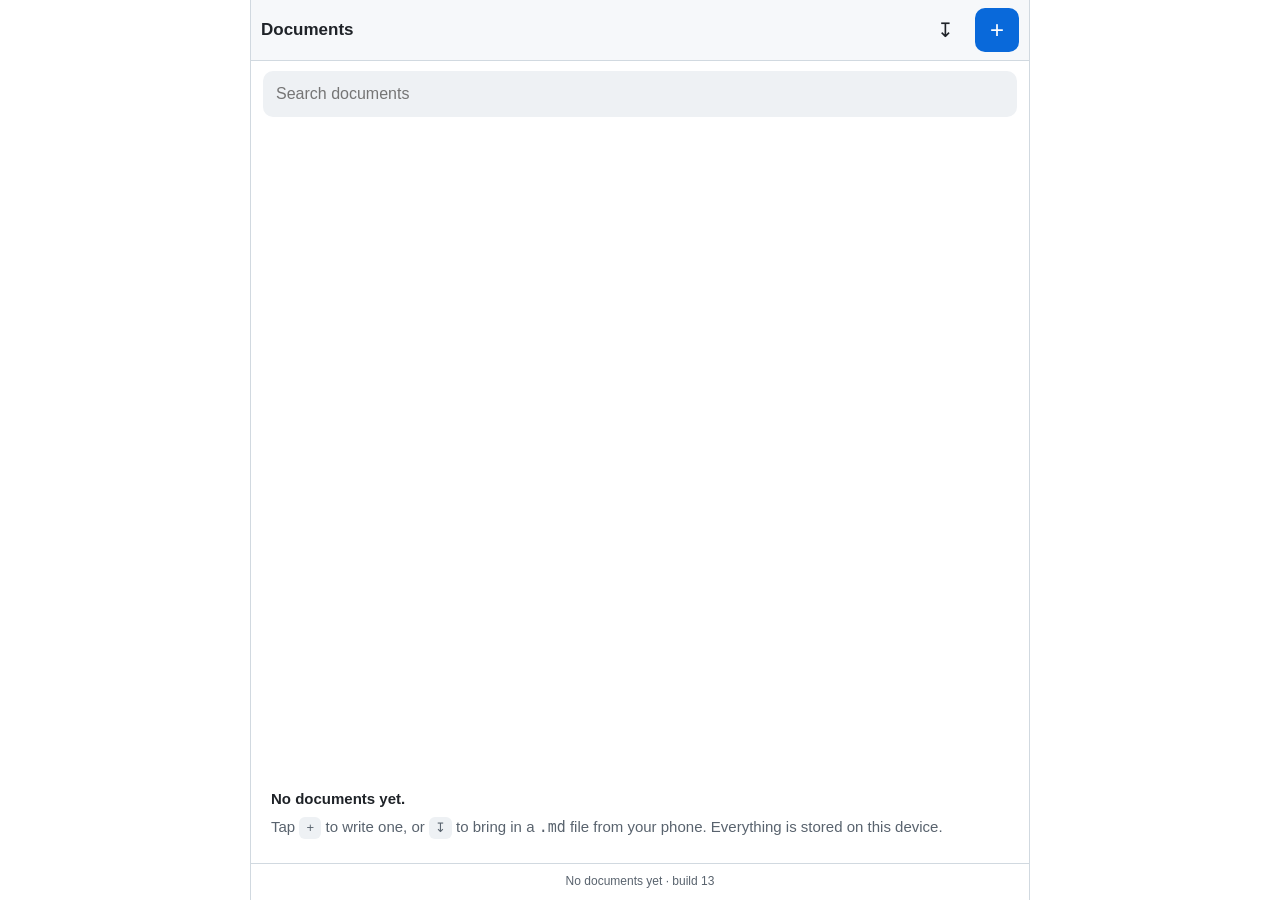
<file: index.html>
<!doctype html>
<html lang="en">
<head>
  <meta charset="utf-8">
  <meta name="viewport" content="width=device-width, initial-scale=1, viewport-fit=cover, maximum-scale=5">
  <title>Markdown Wizard</title>
  <meta name="description" content="Read and edit Markdown, JSON and XML on your phone. Every edit updates the same document.">
  <meta name="theme-color" content="#0969da" media="(prefers-color-scheme: light)">
  <meta name="theme-color" content="#0d1117" media="(prefers-color-scheme: dark)">
  <meta name="apple-mobile-web-app-capable" content="yes">
  <meta name="apple-mobile-web-app-title" content="Markdown">
  <meta name="apple-mobile-web-app-status-bar-style" content="default">
  <link rel="manifest" href="manifest.webmanifest">
  <link rel="apple-touch-icon" href="icons/icon180.png">
  <link rel="icon" href="icons/icon192.png">
  <link rel="stylesheet" href="lib/markdown.css">
  <link rel="stylesheet" href="lib/structured.css">
  <link rel="stylesheet" href="lib/book.css">
  <link rel="stylesheet" href="lib/records.css">
  <link rel="stylesheet" href="app.css">
</head>
<body>

<!-- ------------------------------------------------------------ library -->
<section id="screen-library" class="screen">
  <header class="bar">
    <h1 class="bar-title">Documents</h1>
    <button type="button" id="btn-import" class="icon-button" aria-label="Import a file" title="Import">↧</button>
    <button type="button" id="btn-new" class="icon-button primary" aria-label="New document" title="New">+</button>
  </header>

  <div class="search-row">
    <input type="search" id="search" placeholder="Search documents" autocomplete="off"
           autocapitalize="off" spellcheck="false" aria-label="Search documents">
  </div>

  <div id="doc-list" class="doc-list" role="list"></div>

  <p id="library-empty" class="empty-state" hidden>
    <strong>No documents yet.</strong>
    Tap <span class="chip">+</span> to write one, or <span class="chip">↧</span> to bring in a
    <code>.md</code> file from your phone. Everything is stored on this device.
  </p>

  <p class="storage-line" id="storage-line"></p>
</section>

<!-- ------------------------------------------------------------- editor -->
<section id="screen-editor" class="screen" hidden>
  <header class="bar">
    <button type="button" id="btn-back" class="icon-button" aria-label="Back to documents">‹</button>
    <div class="bar-doc">
      <span id="editor-title" class="bar-title"></span>
      <span id="save-state" class="save-state">Saved</span>
    </div>
    <button type="button" id="btn-view" class="icon-button" aria-label="Toggle preview" title="Preview">◨</button>
    <button type="button" id="btn-more" class="icon-button" aria-label="Document actions">⋯</button>
  </header>

  <div id="conflict" class="conflict" hidden>
    <span id="conflict-text"></span>
    <button type="button" id="conflict-reload" class="text-button">Load newest</button>
    <button type="button" id="conflict-keep" class="text-button">Keep mine</button>
  </div>

  <div class="editor-body">
    <textarea id="editor" placeholder="Start writing…" autocomplete="off"
              autocapitalize="sentences" spellcheck="true"></textarea>
    <article id="preview" class="md-body" hidden></article>
    <div id="data-view" class="data-view" hidden></div>
  </div>

  <nav id="data-bar" class="format-bar data-bar" aria-label="Data actions" hidden>
    <span id="data-status" class="data-status"></span>
    <button type="button" data-data-cmd="mode" title="Switch between the book and the raw tree" hidden>Tree</button>
    <button type="button" data-data-cmd="format" title="Tidy the indentation">Format</button>
    <button type="button" data-data-cmd="minify" title="Strip whitespace">Minify</button>
    <button type="button" data-data-cmd="expand" title="Expand every node">Expand</button>
    <button type="button" data-data-cmd="collapse" title="Collapse every node">Collapse</button>
  </nav>

  <nav id="format-bar" class="format-bar" aria-label="Formatting">
    <button type="button" data-cmd="heading" title="Heading">H</button>
    <button type="button" data-cmd="bold" title="Bold"><b>B</b></button>
    <button type="button" data-cmd="italic" title="Italic"><i>I</i></button>
    <button type="button" data-cmd="link" title="Link">🔗</button>
    <button type="button" data-cmd="ul" title="Bullet list">•</button>
    <button type="button" data-cmd="task" title="Task">☑</button>
    <button type="button" data-cmd="quote" title="Quote">❝</button>
    <button type="button" data-cmd="code" title="Code">&lt;/&gt;</button>
    <button type="button" data-cmd="codeblock" title="Code block">▤</button>
    <button type="button" data-cmd="hr" title="Divider">―</button>
  </nav>
</section>

<!-- ------------------------------------------------------------- sheets -->
<div id="sheet" class="sheet-backdrop" hidden>
  <div class="sheet" role="dialog" aria-modal="true" aria-labelledby="sheet-title">
    <h2 id="sheet-title" class="sheet-title"></h2>
    <div id="sheet-body" class="sheet-body"></div>
  </div>
</div>

<div id="prompt" class="sheet-backdrop" hidden>
  <div class="sheet" role="dialog" aria-modal="true" aria-labelledby="prompt-title">
    <h2 id="prompt-title" class="sheet-title"></h2>
    <p id="prompt-text" class="prompt-text"></p>
    <input type="text" id="prompt-input" class="prompt-input" autocomplete="off" hidden>
    <div id="prompt-actions" class="prompt-actions"></div>
  </div>
</div>

<input type="file" id="file-input" accept=".md,.markdown,.mdown,.mkd,.mdx,.txt,.json,.geojson,.webmanifest,.xml,.svg,.rss,.atom,.plist,text/markdown,text/plain,application/json,application/xml,text/xml"
       multiple hidden>

<div id="toast" class="toast" hidden></div>

<script src="lib/swipe.js"></script>
<script src="lib/markdown.js"></script>
<script src="lib/structured.js"></script>
<script src="lib/book.js"></script>
<script src="lib/records.js"></script>
<script src="app.js"></script>
</body>
</html>
</file>
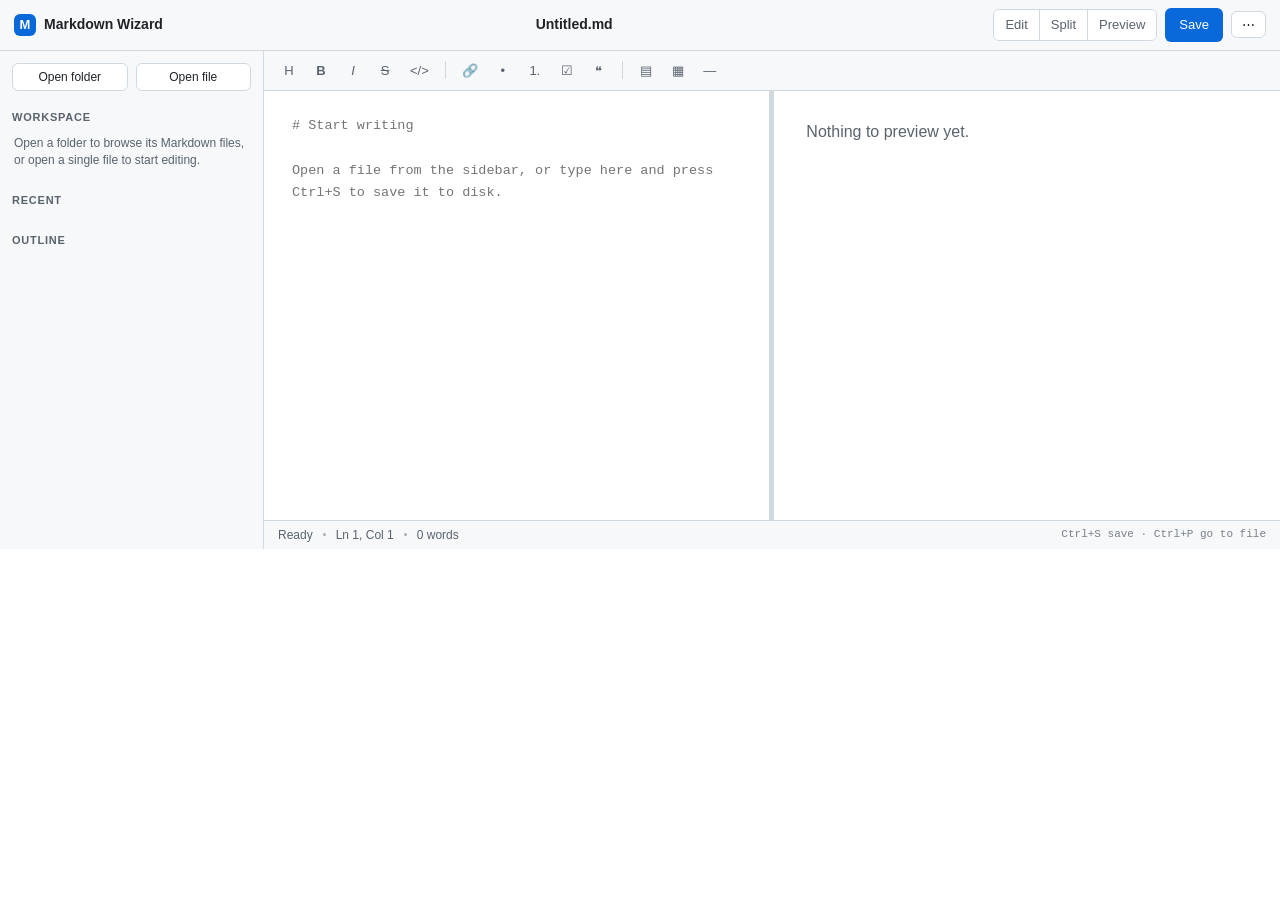
<file: extension/src/editor/editor.html>
<!doctype html>
<html lang="en">
<head>
  <meta charset="utf-8">
  <title>Markdown Wizard</title>
  <link rel="stylesheet" href="../lib/markdown.css">
  <link rel="stylesheet" href="../lib/structured.css">
  <link rel="stylesheet" href="../lib/book.css">
  <link rel="stylesheet" href="../lib/records.css">
  <link rel="stylesheet" href="editor.css">
</head>
<body data-view="split">
  <header class="topbar">
    <div class="brand" title="Markdown Wizard">
      <span class="brand-mark">M</span>
      <span class="brand-name">Markdown Wizard</span>
    </div>

    <div class="doc-title">
      <span id="doc-name">Untitled.md</span>
      <span id="doc-dirty" class="dirty-dot" title="Unsaved changes" hidden></span>
      <span id="doc-path" class="doc-path"></span>
    </div>

    <div class="topbar-actions">
      <div class="segmented" role="group" aria-label="View mode">
        <button type="button" data-view="edit" title="Editor only (Ctrl+1)">Edit</button>
        <button type="button" data-view="split" title="Split view (Ctrl+2)">Split</button>
        <button type="button" data-view="preview" title="Preview only (Ctrl+3)">Preview</button>
      </div>
      <button type="button" id="btn-save" class="btn btn-primary" title="Save to disk (Ctrl+S)">Save</button>
      <button type="button" id="btn-menu" class="btn btn-icon" title="More actions" aria-haspopup="true">⋯</button>
      <div id="menu" class="menu" hidden>
        <button type="button" data-action="format-data">Format JSON/XML</button>
        <button type="button" data-action="minify-data">Minify JSON</button>
        <hr>
        <button type="button" data-action="save-as">Save as…</button>
        <button type="button" data-action="new-file">New file</button>
        <button type="button" data-action="quick-open">Go to file… <kbd>Ctrl+P</kbd></button>
        <hr>
        <button type="button" data-action="toggle-autosave">Autosave: <span id="autosave-state">off</span></button>
        <button type="button" data-action="toggle-theme">Theme: <span id="theme-state">system</span></button>
        <hr>
        <button type="button" data-action="copy-html">Copy rendered HTML</button>
        <button type="button" data-action="export-html">Export standalone HTML…</button>
        <button type="button" data-action="shortcuts">Keyboard shortcuts</button>
      </div>
    </div>
  </header>

  <div id="banner" class="banner" hidden>
    <span id="banner-text"></span>
    <span class="banner-actions">
      <button type="button" id="banner-primary" class="btn btn-small"></button>
      <button type="button" id="banner-dismiss" class="btn btn-small btn-quiet">Dismiss</button>
    </span>
  </div>

  <main class="layout">
    <aside class="sidebar" id="sidebar">
      <div class="sidebar-head">
        <button type="button" id="btn-open-folder" class="btn btn-small" title="Open a folder of Markdown files">Open folder</button>
        <button type="button" id="btn-open-file" class="btn btn-small" title="Open a single .md file">Open file</button>
      </div>

      <section class="panel">
        <h2 class="panel-title">
          <span id="workspace-name">Workspace</span>
          <button type="button" id="btn-refresh" class="icon-btn" title="Rescan folder" hidden>⟳</button>
        </h2>
        <div id="file-tree" class="file-tree">
          <p class="empty">Open a folder to browse its Markdown files, or open a single file to start editing.</p>
        </div>
      </section>

      <section class="panel">
        <h2 class="panel-title">Recent</h2>
        <div id="recent-list" class="recent-list"></div>
      </section>

      <section class="panel panel-outline">
        <h2 class="panel-title">Outline</h2>
        <nav id="outline" class="outline"></nav>
      </section>
    </aside>

    <div class="workarea">
      <div class="format-toolbar" id="format-toolbar">
        <button type="button" data-cmd="heading" title="Cycle heading level (Ctrl+H)">H</button>
        <button type="button" data-cmd="bold" title="Bold (Ctrl+B)"><b>B</b></button>
        <button type="button" data-cmd="italic" title="Italic (Ctrl+I)"><i>I</i></button>
        <button type="button" data-cmd="strike" title="Strikethrough"><s>S</s></button>
        <button type="button" data-cmd="code" title="Inline code (Ctrl+E)">&lt;/&gt;</button>
        <span class="sep"></span>
        <button type="button" data-cmd="link" title="Link (Ctrl+K)">🔗</button>
        <button type="button" data-cmd="ul" title="Bulleted list">•</button>
        <button type="button" data-cmd="ol" title="Numbered list">1.</button>
        <button type="button" data-cmd="task" title="Task list">☑</button>
        <button type="button" data-cmd="quote" title="Blockquote">❝</button>
        <span class="sep"></span>
        <button type="button" data-cmd="codeblock" title="Code block">▤</button>
        <button type="button" data-cmd="table" title="Insert table">▦</button>
        <button type="button" data-cmd="hr" title="Horizontal rule">―</button>
      </div>

      <div class="panes">
        <div class="pane pane-editor">
          <textarea id="editor" spellcheck="true" autocomplete="off" autocapitalize="off"
            placeholder="# Start writing&#10;&#10;Open a file from the sidebar, or type here and press Ctrl+S to save it to disk."></textarea>
        </div>
        <div class="pane-divider" id="divider" role="separator" aria-orientation="vertical"></div>
        <div class="pane pane-preview">
          <article id="preview" class="md-body"></article>
        </div>
      </div>

      <footer class="statusbar">
        <span id="status-state" class="status-state">Ready</span>
        <span class="sep-dot"></span>
        <span id="status-cursor">Ln 1, Col 1</span>
        <span class="sep-dot"></span>
        <span id="status-counts">0 words</span>
        <span class="grow"></span>
        <span id="status-hint" class="status-hint">Ctrl+S save · Ctrl+P go to file</span>
      </footer>
    </div>
  </main>

  <div id="palette" class="palette" hidden>
    <div class="palette-box">
      <input type="text" id="palette-input" placeholder="Go to file…" autocomplete="off" spellcheck="false">
      <div id="palette-results" class="palette-results"></div>
    </div>
  </div>

  <div id="toast" class="toast" hidden></div>

  <script src="../lib/swipe.js"></script>
  <script src="../lib/markdown.js"></script>
  <script src="../lib/structured.js"></script>
  <script src="../lib/book.js"></script>
  <script src="../lib/records.js"></script>
  <script src="../lib/store.js"></script>
  <script src="editor.js"></script>
</body>
</html>
</file>
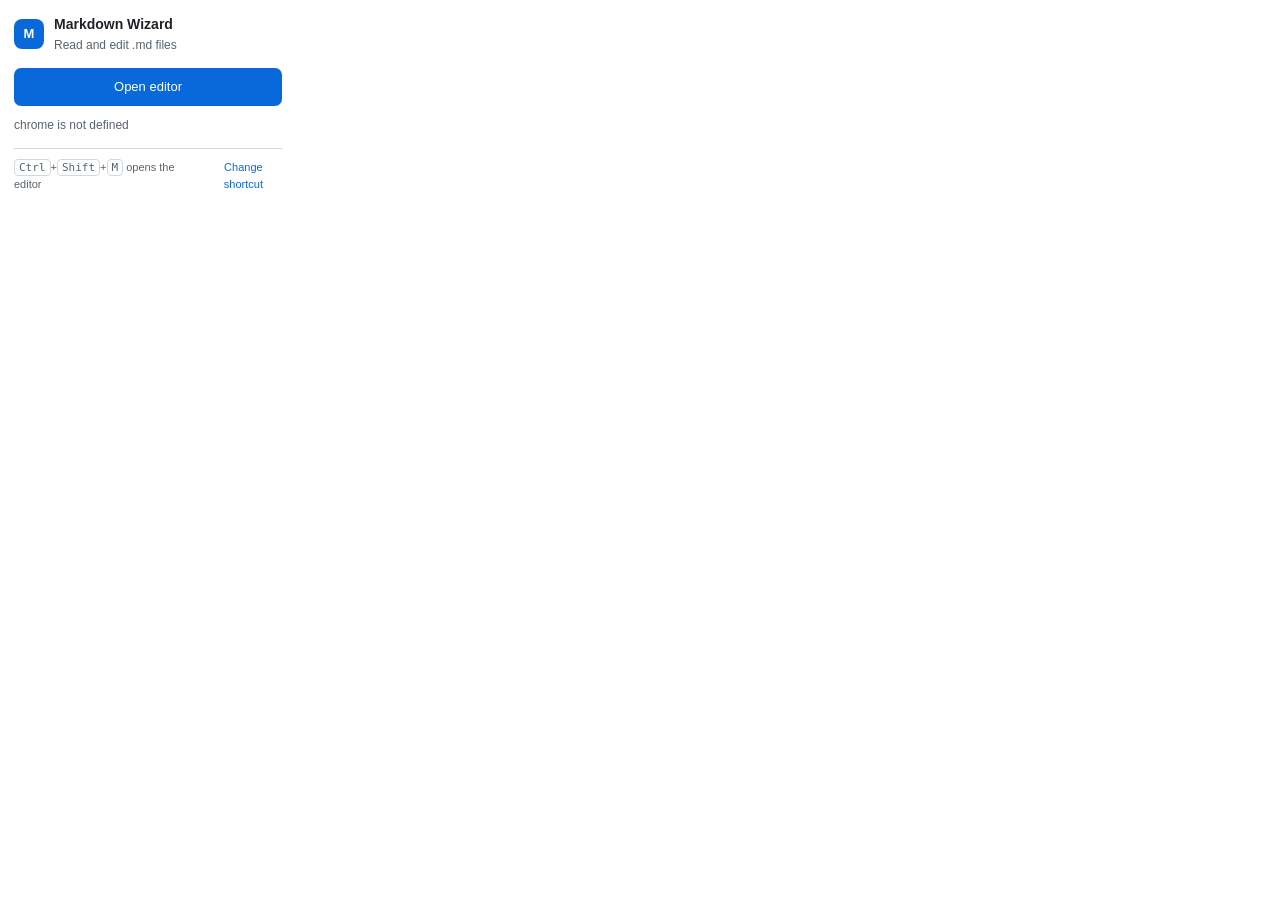
<file: extension/src/popup/popup.html>
<!doctype html>
<html lang="en">
<head>
  <meta charset="utf-8">
  <title>Markdown Wizard</title>
  <link rel="stylesheet" href="popup.css">
</head>
<body>
  <header class="head">
    <span class="mark">M</span>
    <div>
      <h1>Markdown Wizard</h1>
      <p class="sub">Read and edit .md files</p>
    </div>
  </header>

  <div class="actions">
    <button type="button" id="open-editor" class="btn btn-primary">Open editor</button>
    <button type="button" id="edit-page" class="btn" hidden>Edit this page's Markdown</button>
  </div>

  <p id="page-note" class="note" hidden></p>

  <div id="file-access" class="warn" hidden>
    <p>Rendering local <code>.md</code> files needs one extra permission: turn on
      <strong>Allow access to file URLs</strong> for this extension.</p>
    <button type="button" id="open-settings" class="btn btn-small">Open extension settings</button>
  </div>

  <footer class="foot">
    <span><kbd>Ctrl</kbd>+<kbd>Shift</kbd>+<kbd>M</kbd> opens the editor</span>
    <button type="button" id="open-shortcuts" class="link">Change shortcut</button>
  </footer>

  <script src="popup.js"></script>
</body>
</html>
</file>
<file: lib/markdown.css>
/* Rendered-Markdown styles, shared by the in-page viewer and the editor preview.
   Everything is scoped to .md-body so the content script never restyles a host page. */

.md-body {
  --md-fg: #1f2328;
  --md-muted: #59636e;
  --md-bg: #ffffff;
  --md-subtle: #f6f8fa;
  --md-border: #d1d9e0;
  --md-accent: #0969da;
  --md-quote: #59636e;
  color: var(--md-fg);
  background: var(--md-bg);
  font-family: -apple-system, BlinkMacSystemFont, "Segoe UI", "Noto Sans", Helvetica, Arial, sans-serif;
  font-size: 16px;
  line-height: 1.6;
  word-wrap: break-word;
}

@media (prefers-color-scheme: dark) {
  .md-body {
    --md-fg: #e6edf3;
    --md-muted: #9198a1;
    --md-bg: #0d1117;
    --md-subtle: #161b22;
    --md-border: #30363d;
    --md-accent: #4493f8;
    --md-quote: #9198a1;
  }
}

.md-body[data-theme="light"] {
  --md-fg: #1f2328;
  --md-muted: #59636e;
  --md-bg: #ffffff;
  --md-subtle: #f6f8fa;
  --md-border: #d1d9e0;
  --md-accent: #0969da;
  --md-quote: #59636e;
}

.md-body[data-theme="dark"] {
  --md-fg: #e6edf3;
  --md-muted: #9198a1;
  --md-bg: #0d1117;
  --md-subtle: #161b22;
  --md-border: #30363d;
  --md-accent: #4493f8;
  --md-quote: #9198a1;
}

.md-body > *:first-child { margin-top: 0; }
.md-body > *:last-child { margin-bottom: 0; }

.md-body h1,
.md-body h2,
.md-body h3,
.md-body h4,
.md-body h5,
.md-body h6 {
  margin: 1.6em 0 0.6em;
  font-weight: 600;
  line-height: 1.25;
  scroll-margin-top: 1rem;
}

.md-body h1 { font-size: 2em; padding-bottom: 0.3em; border-bottom: 1px solid var(--md-border); }
.md-body h2 { font-size: 1.5em; padding-bottom: 0.3em; border-bottom: 1px solid var(--md-border); }
.md-body h3 { font-size: 1.25em; }
.md-body h4 { font-size: 1em; }
.md-body h5 { font-size: 0.875em; }
.md-body h6 { font-size: 0.85em; color: var(--md-muted); }

.md-body p,
.md-body blockquote,
.md-body ul,
.md-body ol,
.md-body pre,
.md-body .md-table-wrap { margin: 0 0 1em; }

.md-body a { color: var(--md-accent); text-decoration: none; }
.md-body a:hover { text-decoration: underline; }

.md-body strong { font-weight: 600; }
.md-body del { color: var(--md-muted); }

.md-body ul,
.md-body ol { padding-left: 2em; }
.md-body li + li { margin-top: 0.25em; }
.md-body li > ul,
.md-body li > ol { margin: 0.25em 0 0; }

.md-body ul.md-tasklist { list-style: none; padding-left: 1.2em; }
.md-body li.md-task input { margin-right: 0.45em; vertical-align: middle; }

.md-body blockquote {
  padding: 0 1em;
  color: var(--md-quote);
  border-left: 0.25em solid var(--md-border);
}

.md-body code {
  padding: 0.2em 0.4em;
  margin: 0;
  font-size: 85%;
  background: var(--md-subtle);
  border-radius: 6px;
  font-family: ui-monospace, SFMono-Regular, "SF Mono", Menlo, Consolas, "Liberation Mono", monospace;
}

.md-body pre.md-code {
  position: relative;
  padding: 1em;
  overflow-x: auto;
  background: var(--md-subtle);
  border: 1px solid var(--md-border);
  border-radius: 8px;
  font-size: 85%;
  line-height: 1.5;
}

.md-body pre.md-code > code {
  padding: 0;
  background: none;
  font-size: 100%;
  white-space: pre;
}

.md-body pre.md-code[data-lang]::before {
  content: attr(data-lang);
  position: absolute;
  top: 0.35em;
  right: 0.6em;
  font-size: 0.75em;
  letter-spacing: 0.04em;
  text-transform: uppercase;
  color: var(--md-muted);
}

.md-body .md-table-wrap { overflow-x: auto; }

.md-body table {
  border-collapse: collapse;
  border-spacing: 0;
  width: max-content;
  max-width: 100%;
}

.md-body th,
.md-body td {
  padding: 0.5em 0.85em;
  border: 1px solid var(--md-border);
}

.md-body th { background: var(--md-subtle); font-weight: 600; }
.md-body tbody tr:nth-child(2n) { background: var(--md-subtle); }

.md-body hr {
  height: 1px;
  margin: 1.8em 0;
  border: 0;
  background: var(--md-border);
}

.md-body img { max-width: 100%; box-sizing: border-box; }

.md-body details.md-frontmatter {
  margin-bottom: 1.4em;
  padding: 0.5em 0.9em;
  background: var(--md-subtle);
  border: 1px solid var(--md-border);
  border-radius: 8px;
  font-size: 0.9em;
}

.md-body details.md-frontmatter summary {
  cursor: pointer;
  color: var(--md-muted);
  letter-spacing: 0.03em;
  text-transform: uppercase;
  font-size: 0.8em;
}

.md-body details.md-frontmatter pre { margin: 0.6em 0 0.2em; overflow-x: auto; }
.md-body details.md-frontmatter code { background: none; padding: 0; }
</file>
<file: lib/structured.css>
/* Tree view for JSON and XML. Scoped to .st-tree so it never touches a host
   page, and themed with the same tokens as the Markdown styles. */

.st-tree {
  --st-fg: #1f2328;
  --st-muted: #59636e;
  --st-border: #d1d9e0;
  --st-key: #0550ae;
  --st-string: #0a7d33;
  --st-number: #953800;
  --st-boolean: #8250df;
  --st-null: #59636e;
  --st-tag: #0550ae;
  --st-attr: #953800;
  --st-error: #cf222e;
  --st-error-bg: #fff0ef;
  color: var(--st-fg);
  font-family: ui-monospace, SFMono-Regular, "SF Mono", Menlo, Consolas, "Liberation Mono", monospace;
  font-size: 13px;
  line-height: 1.65;
  overflow-x: auto;
}

@media (prefers-color-scheme: dark) {
  .st-tree {
    --st-fg: #e6edf3;
    --st-muted: #9198a1;
    --st-border: #30363d;
    --st-key: #79c0ff;
    --st-string: #7ee787;
    --st-number: #ffa657;
    --st-boolean: #d2a8ff;
    --st-null: #9198a1;
    --st-tag: #79c0ff;
    --st-attr: #ffa657;
    --st-error: #f85149;
    --st-error-bg: #2b1213;
  }
}

.st-tree[data-theme="light"] {
  --st-fg: #1f2328;
  --st-muted: #59636e;
  --st-border: #d1d9e0;
  --st-key: #0550ae;
  --st-string: #0a7d33;
  --st-number: #953800;
  --st-boolean: #8250df;
  --st-null: #59636e;
  --st-tag: #0550ae;
  --st-attr: #953800;
  --st-error: #cf222e;
  --st-error-bg: #fff0ef;
}

.st-tree[data-theme="dark"] {
  --st-fg: #e6edf3;
  --st-muted: #9198a1;
  --st-border: #30363d;
  --st-key: #79c0ff;
  --st-string: #7ee787;
  --st-number: #ffa657;
  --st-boolean: #d2a8ff;
  --st-null: #9198a1;
  --st-tag: #79c0ff;
  --st-attr: #ffa657;
  --st-error: #f85149;
  --st-error-bg: #2b1213;
}

.st-tree .st-children {
  margin-left: 6px;
  padding-left: 12px;
  border-left: 1px solid var(--st-border);
}

.st-tree .st-row,
.st-tree .st-leaf { white-space: pre-wrap; word-break: break-word; }

.st-tree summary {
  cursor: pointer;
  list-style: none;
  white-space: pre-wrap;
  word-break: break-word;
}

.st-tree summary::-webkit-details-marker { display: none; }

/* A disclosure triangle that stays put whatever the row contains. */
.st-tree summary::before {
  content: "▸";
  display: inline-block;
  width: 1em;
  margin-left: -1em;
  color: var(--st-muted);
  transition: transform 120ms ease;
}

.st-tree details[open] > summary::before { transform: rotate(90deg); }

@media (prefers-reduced-motion: reduce) {
  .st-tree summary::before { transition: none; }
}

.st-tree details { padding-left: 1em; }
.st-tree > details { padding-left: 1em; }

.st-key { color: var(--st-key); }
.st-index { color: var(--st-muted); }
.st-string { color: var(--st-string); }
.st-number { color: var(--st-number); }
.st-boolean { color: var(--st-boolean); }
.st-null { color: var(--st-null); font-style: italic; }
.st-punct { color: var(--st-muted); }
.st-tag { color: var(--st-tag); }
.st-attr { color: var(--st-attr); }
.st-text { color: var(--st-fg); }
.st-comment { color: var(--st-muted); font-style: italic; }
.st-muted { color: var(--st-muted); }

.st-count {
  margin: 0 6px;
  padding: 0 6px;
  color: var(--st-muted);
  font-size: 0.85em;
  border: 1px solid var(--st-border);
  border-radius: 999px;
}

.st-error {
  padding: 12px 14px;
  color: var(--st-error);
  background: var(--st-error-bg);
  border: 1px solid currentColor;
  border-radius: 8px;
}

.st-error-detail {
  margin: 8px 0 0;
  color: var(--st-fg);
  font-size: 12px;
  white-space: pre-wrap;
  word-break: break-word;
}
</file>
<file: lib/book.css>
/* The book reader: a table of contents, and a page view for one section. */

.bk {
  --bk-fg: #1f2328;
  --bk-muted: #59636e;
  --bk-border: #d1d9e0;
  --bk-accent: #0969da;
  --bk-inset: #f6f8fa;
  color: var(--bk-fg);
  font-family: -apple-system, BlinkMacSystemFont, "Segoe UI", "Noto Sans", Helvetica, Arial, sans-serif;
}

@media (prefers-color-scheme: dark) {
  .bk {
    --bk-fg: #e6edf3;
    --bk-muted: #9198a1;
    --bk-border: #30363d;
    --bk-accent: #4493f8;
    --bk-inset: #161b22;
  }
}

.bk-head { margin-bottom: 18px; }

.bk-title {
  margin: 0 0 4px;
  font-size: 22px;
  line-height: 1.25;
}

.bk-byline { margin: 0 0 2px; color: var(--bk-muted); font-size: 14px; }
.bk-count { margin: 0 0 12px; color: var(--bk-muted); font-size: 12px; }

.bk-filter {
  width: 100%;
  padding: 9px 12px;
  color: inherit;
  background: var(--bk-inset);
  border: 1px solid var(--bk-border);
  border-radius: 9px;
  outline: none;
  font: inherit;
  font-size: 15px;
  -webkit-appearance: none;
}

.bk-filter:focus { border-color: var(--bk-accent); }

.bk-section + .bk-section { margin-top: 22px; }

.bk-section-title {
  margin: 0 0 6px;
  font-size: 11px;
  font-weight: 700;
  letter-spacing: 0.08em;
  text-transform: uppercase;
  color: var(--bk-muted);
}

.bk-entry {
  display: flex;
  flex-direction: column;
  gap: 2px;
  width: 100%;
  padding: 11px 10px;
  text-align: left;
  color: inherit;
  background: none;
  border: 0;
  border-bottom: 1px solid var(--bk-border);
  border-radius: 6px;
  cursor: pointer;
  font: inherit;
}

.bk-entry:hover, .bk-entry:active { background: var(--bk-inset); }
.bk-entry-title { font-size: 16px; line-height: 1.35; }
.bk-entry-meta { color: var(--bk-muted); font-size: 12px; }

.bk-empty { margin: 16px 2px; color: var(--bk-muted); font-style: italic; }

/* ------------------------------------------------------------------- page */

.bk-bar {
  display: flex;
  align-items: center;
  gap: 10px;
  padding-bottom: 10px;
  border-bottom: 1px solid var(--bk-border);
}

.bk-bar-bottom {
  margin-top: 28px;
  padding: 14px 0 0;
  border-top: 1px solid var(--bk-border);
  border-bottom: 0;
}

.bk-bar button {
  padding: 8px 14px;
  color: var(--bk-accent);
  background: var(--bk-inset);
  border: 1px solid var(--bk-border);
  border-radius: 9px;
  cursor: pointer;
  font: inherit;
  font-size: 14px;
}

.bk-bar button:disabled { color: var(--bk-muted); opacity: 0.5; cursor: default; }
.bk-back::before { content: "‹ "; }
.bk-next::after { content: " ›"; }
.bk-prev::before { content: "‹ "; }
.bk-bar-bottom .bk-next { margin-left: auto; }
.bk-where { margin-left: auto; color: var(--bk-muted); font-size: 12px; }

.bk-page-title { margin: 18px 0 4px; font-size: 24px; line-height: 1.2; }
.bk-page-meta { margin: 0 0 18px; color: var(--bk-muted); font-size: 13px; }

/* The prose itself is styled by .md-body, which .bk-body carries. */
.bk-body img { height: auto; }
.bk-body table { display: block; overflow-x: auto; }

/* An image's alt text must not inherit the size of whatever wraps it - some
   exports put images inside headings - and a fetch that fails should read as a
   quiet note rather than a broken icon. */
.bk-body img {
  max-width: 100%;
  height: auto;
  font-size: 13px;
  font-weight: 400;
  line-height: 1.4;
  color: var(--bk-muted);
}

.bk-image-missing {
  display: inline-block;
  padding: 2px 8px;
  color: var(--bk-muted);
  background: var(--bk-inset);
  border: 1px dashed var(--bk-border);
  border-radius: 6px;
  font-size: 12px;
  font-weight: 400;
  line-height: 1.5;
  font-style: italic;
}

.bk-image-missing::before { content: "image: "; opacity: 0.7; }

a.bk-image-missing { text-decoration: none; }
a.bk-image-missing:hover, a.bk-image-missing:active { border-style: solid; color: var(--bk-accent); }
</file>
<file: lib/records.css>
/* The record view: a filterable list of rows, and one record in detail. */

.rc {
  --rc-fg: #1f2328;
  --rc-muted: #59636e;
  --rc-border: #d1d9e0;
  --rc-accent: #0969da;
  --rc-inset: #f6f8fa;
  --rc-string: #0a7d33;
  --rc-number: #953800;
  --rc-boolean: #8250df;
  --rc-danger: #cf222e;
  color: var(--rc-fg);
  font-family: -apple-system, BlinkMacSystemFont, "Segoe UI", "Noto Sans", Helvetica, Arial, sans-serif;
  font-size: 15px;
}

@media (prefers-color-scheme: dark) {
  .rc {
    --rc-fg: #e6edf3;
    --rc-muted: #9198a1;
    --rc-border: #30363d;
    --rc-accent: #4493f8;
    --rc-inset: #161b22;
    --rc-string: #7ee787;
    --rc-number: #ffa657;
    --rc-boolean: #d2a8ff;
    --rc-danger: #f85149;
  }
}

.rc-controls { display: flex; flex-wrap: wrap; gap: 6px; margin-bottom: 10px; }

.rc-search {
  flex: 1 1 100%;
  padding: 9px 12px;
  color: inherit;
  background: var(--rc-inset);
  border: 1px solid var(--rc-border);
  border-radius: 9px;
  outline: none;
  font: inherit;
  -webkit-appearance: none;
}

.rc-search:focus { border-color: var(--rc-accent); }

.rc-select {
  flex: 1 1 40%;
  min-width: 0;
  padding: 8px 10px;
  color: inherit;
  background: var(--rc-inset);
  border: 1px solid var(--rc-border);
  border-radius: 9px;
  font: inherit;
  font-size: 14px;
}

.rc-direction {
  flex: none;
  padding: 8px 12px;
  color: var(--rc-accent);
  background: var(--rc-inset);
  border: 1px solid var(--rc-border);
  border-radius: 9px;
  font: inherit;
  font-size: 14px;
  cursor: pointer;
}

.rc-count { margin: 0 2px 10px; color: var(--rc-muted); font-size: 12px; }

.rc-list { display: flex; flex-direction: column; }

.rc-card {
  display: flex;
  flex-direction: column;
  gap: 3px;
  width: 100%;
  padding: 11px 10px;
  text-align: left;
  color: inherit;
  background: none;
  border: 0;
  border-bottom: 1px solid var(--rc-border);
  border-radius: 6px;
  cursor: pointer;
  font: inherit;
}

.rc-card:active, .rc-card:hover { background: var(--rc-inset); }
.rc-card-title { font-weight: 600; line-height: 1.35; }

.rc-card-meta {
  display: flex;
  flex-wrap: wrap;
  gap: 4px;
  align-items: baseline;
  color: var(--rc-muted);
  font-size: 13px;
}

.rc-card-field { color: var(--rc-muted); }
.rc-card-value { color: var(--rc-fg); }
.rc-dot { opacity: 0.5; }
.rc-empty { margin: 16px 2px; color: var(--rc-muted); font-style: italic; }

/* ------------------------------------------------------------------ detail */

.rc-bar {
  display: flex;
  align-items: center;
  gap: 10px;
  padding-bottom: 10px;
  border-bottom: 1px solid var(--rc-border);
}

.rc-back {
  padding: 8px 14px;
  color: var(--rc-accent);
  background: var(--rc-inset);
  border: 1px solid var(--rc-border);
  border-radius: 9px;
  font: inherit;
  font-size: 14px;
  cursor: pointer;
}

.rc-back::before { content: "‹ "; }
.rc-where { margin-left: auto; color: var(--rc-muted); font-size: 12px; }
.rc-detail-title { margin: 16px 0 14px; font-size: 20px; line-height: 1.25; }

.rc-fields { display: flex; flex-direction: column; }

.rc-field {
  display: flex;
  flex-direction: column;
  gap: 2px;
  width: 100%;
  padding: 10px;
  text-align: left;
  color: inherit;
  background: none;
  border: 0;
  border-bottom: 1px solid var(--rc-border);
  font: inherit;
  font-size: 15px;
}

button.rc-field { cursor: pointer; border-radius: 6px; }
button.rc-field:active, button.rc-field:hover { background: var(--rc-inset); }

.rc-field-name {
  color: var(--rc-muted);
  font-size: 11px;
  font-weight: 700;
  letter-spacing: 0.06em;
  text-transform: uppercase;
}

.rc-field-value { word-break: break-word; white-space: pre-wrap; }
.rc-type-string { color: var(--rc-string); }
.rc-type-number { color: var(--rc-number); }
.rc-type-boolean { color: var(--rc-boolean); }
.rc-type-null, .rc-type-undefined { color: var(--rc-muted); font-style: italic; }
.rc-type-object, .rc-type-array { color: var(--rc-muted); }

.rc-delete {
  align-self: flex-start;
  margin-top: 18px;
  padding: 9px 14px;
  color: var(--rc-danger);
  background: none;
  border: 1px solid currentColor;
  border-radius: 9px;
  font: inherit;
  font-size: 14px;
  cursor: pointer;
}

/* A row can be dragged to either side to take it out of the list. The row
   yields vertical movement to the browser so the page still scrolls. */
.rc-row { position: relative; overflow: hidden; }

.rc-row .rc-card {
  position: relative;
  background: var(--rc-bg, transparent);
  touch-action: pan-y;
  will-change: transform;
}

.rc-row.is-swiping .rc-card { background: var(--rc-inset); }

.rc-row-hint {
  position: absolute;
  inset: 0;
  pointer-events: none;
  display: flex;
  align-items: center;
  justify-content: space-between;
  padding: 0 16px;
  color: var(--rc-muted);
  font-size: 12px;
  font-weight: 700;
  letter-spacing: 0.08em;
  text-transform: uppercase;
  opacity: 0;
}

/* The word shows on both sides, so either direction reads the same. It says
   "hide" because that is all it does: the document is not touched. */
.rc-row-hint::before { content: "Hide"; }
.rc-row-hint::after { content: "Hide"; }
.rc-row.is-swiping .rc-row-hint { opacity: 1; }

.rc-row.is-armed .rc-row-hint {
  color: #ffffff;
  background: var(--rc-muted);
  opacity: 1;
}

@media (prefers-reduced-motion: reduce) {
  .rc-row .rc-card { transition: none !important; }
}

.rc-show-all {
  padding: 1px 8px;
  color: var(--rc-accent);
  background: none;
  border: 1px solid var(--rc-border);
  border-radius: 999px;
  font: inherit;
  font-size: 12px;
  cursor: pointer;
}
</file>
<file: app.css>
:root {
  --bg: #ffffff;
  --bg-chrome: #f6f8fa;
  --bg-inset: #eef1f4;
  --fg: #1f2328;
  --muted: #59636e;
  --border: #d1d9e0;
  --accent: #0969da;
  --accent-fg: #ffffff;
  --danger: #cf222e;
  --warn: #9a6700;
  --warn-bg: #fff8c5;
  --mono: ui-monospace, SFMono-Regular, "SF Mono", Menlo, Consolas, monospace;
  --keyboard-inset: 0px;
  --safe-top: env(safe-area-inset-top, 0px);
  --safe-bottom: env(safe-area-inset-bottom, 0px);
  color-scheme: light;
}

@media (prefers-color-scheme: dark) {
  :root {
    --bg: #0d1117;
    --bg-chrome: #161b22;
    --bg-inset: #1c2128;
    --fg: #e6edf3;
    --muted: #9198a1;
    --border: #30363d;
    --accent: #4493f8;
    --accent-fg: #06121f;
    --danger: #f85149;
    --warn: #d29922;
    --warn-bg: #2b2412;
    color-scheme: dark;
  }
}

* { box-sizing: border-box; }
[hidden] { display: none !important; }

html, body {
  height: 100%;
  margin: 0;
  overscroll-behavior: none;
}

body {
  background: var(--bg);
  color: var(--fg);
  font: 16px/1.5 -apple-system, BlinkMacSystemFont, "Segoe UI", "Noto Sans", Helvetica, Arial, sans-serif;
  -webkit-text-size-adjust: 100%;
}

button, input, textarea { font: inherit; color: inherit; }
button { -webkit-tap-highlight-color: transparent; }

.screen {
  display: flex;
  flex-direction: column;
  height: 100dvh;
  padding-top: var(--safe-top);
}

/* --------------------------------------------------------------- top bar */

.bar {
  display: flex;
  align-items: center;
  gap: 8px;
  flex: none;
  padding: 8px 10px;
  background: var(--bg-chrome);
  border-bottom: 1px solid var(--border);
}

.bar-title {
  flex: 1;
  min-width: 0;
  margin: 0;
  font-size: 17px;
  font-weight: 600;
  white-space: nowrap;
  overflow: hidden;
  text-overflow: ellipsis;
}

.bar-doc {
  display: flex;
  flex-direction: column;
  flex: 1;
  min-width: 0;
  line-height: 1.25;
}

.save-state { font-size: 11px; color: var(--muted); }
.save-state.is-saving { color: var(--accent); }
.save-state.is-unsaved { color: var(--warn); }
.save-state.is-error { color: var(--danger); }

/* Touch targets stay at 44px even though the glyphs are small. */
.icon-button {
  display: grid;
  place-items: center;
  flex: none;
  width: 44px;
  height: 44px;
  font-size: 20px;
  background: transparent;
  border: 0;
  border-radius: 10px;
  cursor: pointer;
}

.icon-button:active { background: var(--bg-inset); }
.icon-button.primary { background: var(--accent); color: var(--accent-fg); font-size: 24px; }
.icon-button.is-active { color: var(--accent); background: var(--bg-inset); }

.text-button {
  padding: 6px 10px;
  color: var(--accent);
  background: none;
  border: 0;
  border-radius: 8px;
  font-size: 14px;
  cursor: pointer;
}

/* --------------------------------------------------------------- library */

.search-row { flex: none; padding: 10px 12px 4px; }

#search {
  width: 100%;
  padding: 10px 12px;
  background: var(--bg-inset);
  border: 1px solid transparent;
  border-radius: 10px;
  outline: none;
  -webkit-appearance: none;
}

#search:focus { border-color: var(--accent); }

.doc-list {
  flex: 1;
  min-height: 0;
  overflow-y: auto;
  -webkit-overflow-scrolling: touch;
  padding: 6px 12px calc(24px + var(--safe-bottom));
}

.doc-item {
  position: relative;
  display: flex;
  align-items: stretch;
  gap: 4px;
  border-bottom: 1px solid var(--border);
  overflow: hidden;
}

/* A document can be dragged to either side to leave the list. The row yields
   vertical movement to the browser, so the library still scrolls. */
.doc-hint {
  position: absolute;
  inset: 0;
  /* The label sits behind the row: it is something to read, never something
     to hit, or it would swallow taps meant for the buttons above it. */
  pointer-events: none;
  display: flex;
  align-items: center;
  justify-content: space-between;
  padding: 0 16px;
  color: var(--muted);
  font-size: 12px;
  font-weight: 700;
  letter-spacing: 0.08em;
  text-transform: uppercase;
  opacity: 0;
}

/* The word shows on both sides, so either direction reads the same. */
.doc-hint::before { content: attr(data-word); }
.doc-hint::after { content: attr(data-word); }
.doc-item.is-swiping .doc-hint { opacity: 1; }
.doc-item.is-swiping .doc-more { opacity: 0; }
.doc-item.is-armed .doc-hint { color: var(--fg); }

.is-hidden-doc .doc-name,
.is-hidden-doc .doc-preview { opacity: 0.55; }

.doc-open {
  position: relative;
  background: var(--bg);
  touch-action: pan-y;
  will-change: transform;
  display: flex;
  flex-direction: column;
  gap: 2px;
  flex: 1;
  min-width: 0;
  padding: 12px 4px;
  text-align: left;
  border: 0;
  cursor: pointer;
}

.doc-open:active { background: var(--bg-inset); }
.doc-item.is-swiping .doc-open { background: var(--bg-inset); }

.doc-name {
  font-weight: 600;
  white-space: nowrap;
  overflow: hidden;
  text-overflow: ellipsis;
}

.doc-preview {
  color: var(--muted);
  font-size: 14px;
  white-space: nowrap;
  overflow: hidden;
  text-overflow: ellipsis;
}

.doc-meta { color: var(--muted); font-size: 12px; }

.doc-more {
  position: relative;
  flex: none;
  width: 44px;
  color: var(--muted);
  background: none;
  border: 0;
  font-size: 20px;
  border-radius: 10px;
  cursor: pointer;
}

.doc-more:active { background: var(--bg-inset); }

.empty-state {
  margin: 24px 20px;
  color: var(--muted);
  font-size: 15px;
  line-height: 1.6;
}

.empty-state strong { display: block; margin-bottom: 4px; color: var(--fg); }

.chip {
  display: inline-grid;
  place-items: center;
  min-width: 22px;
  height: 22px;
  padding: 0 6px;
  background: var(--bg-inset);
  border-radius: 6px;
  font-size: 13px;
}

.line-action {
  padding: 1px 8px;
  color: var(--accent);
  background: none;
  border: 1px solid var(--border);
  border-radius: 999px;
  font: inherit;
  font-size: 12px;
  cursor: pointer;
}

.storage-line {
  flex: none;
  margin: 0;
  padding: 8px 16px calc(10px + var(--safe-bottom));
  color: var(--muted);
  font-size: 12px;
  text-align: center;
  border-top: 1px solid var(--border);
}

.install-hint {
  display: flex;
  flex-direction: column;
  gap: 2px;
  width: calc(100% - 24px);
  margin: 8px 12px;
  padding: 12px 14px;
  text-align: left;
  color: inherit;
  background: var(--bg-inset);
  border: 1px solid var(--border);
  border-radius: 12px;
  cursor: pointer;
}

.install-hint span { color: var(--muted); font-size: 13px; }

/* ---------------------------------------------------------------- editor */

.editor-body {
  flex: 1;
  min-height: 0;
  display: flex;
}

#editor {
  flex: 1;
  width: 100%;
  padding: 16px 16px 24px;
  background: var(--bg);
  border: 0;
  outline: none;
  resize: none;
  font-family: var(--mono);
  font-size: 15px;
  line-height: 1.65;
  -webkit-appearance: none;
}

#preview {
  flex: 1;
  overflow-y: auto;
  -webkit-overflow-scrolling: touch;
  padding: 16px 16px calc(40px + var(--safe-bottom));
  background: var(--bg);
  font-size: 16px;
}

.conflict {
  display: flex;
  align-items: center;
  gap: 6px;
  flex: none;
  padding: 8px 12px;
  background: var(--warn-bg);
  color: var(--warn);
  font-size: 13px;
}

.conflict span { flex: 1; }

.format-bar {
  display: flex;
  flex: none;
  gap: 2px;
  padding: 6px 6px calc(6px + var(--safe-bottom));
  margin-bottom: var(--keyboard-inset);
  overflow-x: auto;
  background: var(--bg-chrome);
  border-top: 1px solid var(--border);
  scrollbar-width: none;
}

.format-bar::-webkit-scrollbar { display: none; }

.format-bar button {
  flex: none;
  min-width: 44px;
  height: 40px;
  color: var(--muted);
  background: none;
  border: 0;
  border-radius: 8px;
  font-size: 15px;
  cursor: pointer;
}

.format-bar button:active { color: var(--fg); background: var(--bg-inset); }

/* ------------------------------------------------------- sheets + prompt */

.sheet-backdrop {
  position: fixed;
  inset: 0;
  z-index: 40;
  display: flex;
  align-items: flex-end;
  justify-content: center;
  background: rgba(0, 0, 0, 0.4);
}

.sheet {
  width: min(520px, 100%);
  max-height: 82vh;
  overflow-y: auto;
  padding: 14px 14px calc(20px + var(--safe-bottom));
  background: var(--bg);
  border-radius: 16px 16px 0 0;
  animation: rise 160ms ease-out;
}

@media (min-width: 560px) {
  .sheet-backdrop { align-items: center; }
  .sheet { border-radius: 16px; }
}

@keyframes rise {
  from { transform: translateY(16px); opacity: 0.6; }
  to { transform: translateY(0); opacity: 1; }
}

@media (prefers-reduced-motion: reduce) {
  .sheet { animation: none; }
}

.sheet-title {
  margin: 4px 6px 12px;
  font-size: 14px;
  font-weight: 600;
  color: var(--muted);
  white-space: nowrap;
  overflow: hidden;
  text-overflow: ellipsis;
}

.sheet-body { display: flex; flex-direction: column; }
.sheet-body hr { width: 100%; margin: 6px 0; border: 0; border-top: 1px solid var(--border); }

.sheet-item {
  display: flex;
  flex-direction: column;
  gap: 2px;
  padding: 13px 12px;
  text-align: left;
  background: none;
  border: 0;
  border-radius: 10px;
  cursor: pointer;
}

.sheet-item:active { background: var(--bg-inset); }
.sheet-item small { color: var(--muted); font-size: 12px; }
.sheet-item.danger { color: var(--danger); }

.prompt-text { margin: 0 6px 14px; color: var(--muted); font-size: 14px; }

.prompt-input {
  width: 100%;
  padding: 12px;
  margin-bottom: 14px;
  background: var(--bg-inset);
  border: 1px solid transparent;
  border-radius: 10px;
  outline: none;
}

.prompt-input:focus { border-color: var(--accent); }

.prompt-actions { display: flex; flex-wrap: wrap; justify-content: flex-end; gap: 8px; }

.prompt-button {
  padding: 10px 16px;
  background: var(--bg-inset);
  border: 0;
  border-radius: 10px;
  cursor: pointer;
}

.prompt-button.primary { background: var(--accent); color: var(--accent-fg); }
.prompt-button.danger { background: var(--danger); color: #ffffff; }

/* ----------------------------------------------------------------- toast */

.toast {
  position: fixed;
  left: 50%;
  bottom: calc(28px + var(--safe-bottom));
  transform: translateX(-50%);
  z-index: 50;
  max-width: 88vw;
  padding: 10px 16px;
  background: var(--fg);
  color: var(--bg);
  border-radius: 10px;
  font-size: 14px;
  text-align: center;
  box-shadow: 0 8px 24px rgba(0, 0, 0, 0.3);
}

.toast.is-error { background: var(--danger); color: #ffffff; }

/* Wider screens: the phone layout simply centres. */
@media (min-width: 720px) {
  .screen { max-width: 780px; margin: 0 auto; border-inline: 1px solid var(--border); }
}

/* A document's format, where it is not Markdown. */
.doc-kind {
  margin-left: 8px;
  padding: 1px 6px;
  color: var(--muted);
  background: var(--bg-inset);
  border-radius: 999px;
  font-size: 10px;
  font-weight: 700;
  letter-spacing: 0.04em;
  vertical-align: 1px;
}

.data-view {
  flex: 1;
  overflow: auto;
  -webkit-overflow-scrolling: touch;
  padding: 14px 12px calc(40px + var(--safe-bottom));
  background: var(--bg);
}

/* The status carries error messages that name a line and column, so it gets a
   full-width row of its own rather than being truncated between buttons. */
.data-bar { gap: 4px; flex-wrap: wrap; }

.data-bar button {
  min-width: auto;
  padding: 0 12px;
  font-size: 13px;
}

.data-status {
  order: -1;
  flex: 0 0 100%;
  min-width: 0;
  padding: 2px 8px 4px;
  color: var(--muted);
  font-size: 12px;
  white-space: nowrap;
  overflow: hidden;
  text-overflow: ellipsis;
  align-self: center;
}

.data-status.is-error { color: var(--danger); }

.toast-action {
  margin-left: 14px;
  padding: 2px 6px;
  color: inherit;
  background: none;
  border: 0;
  border-bottom: 1px solid currentColor;
  font: inherit;
  font-size: 14px;
  font-weight: 600;
  cursor: pointer;
}
</file>
<file: extension/src/lib/markdown.css>
/* Rendered-Markdown styles, shared by the in-page viewer and the editor preview.
   Everything is scoped to .md-body so the content script never restyles a host page. */

.md-body {
  --md-fg: #1f2328;
  --md-muted: #59636e;
  --md-bg: #ffffff;
  --md-subtle: #f6f8fa;
  --md-border: #d1d9e0;
  --md-accent: #0969da;
  --md-quote: #59636e;
  color: var(--md-fg);
  background: var(--md-bg);
  font-family: -apple-system, BlinkMacSystemFont, "Segoe UI", "Noto Sans", Helvetica, Arial, sans-serif;
  font-size: 16px;
  line-height: 1.6;
  word-wrap: break-word;
}

@media (prefers-color-scheme: dark) {
  .md-body {
    --md-fg: #e6edf3;
    --md-muted: #9198a1;
    --md-bg: #0d1117;
    --md-subtle: #161b22;
    --md-border: #30363d;
    --md-accent: #4493f8;
    --md-quote: #9198a1;
  }
}

.md-body[data-theme="light"] {
  --md-fg: #1f2328;
  --md-muted: #59636e;
  --md-bg: #ffffff;
  --md-subtle: #f6f8fa;
  --md-border: #d1d9e0;
  --md-accent: #0969da;
  --md-quote: #59636e;
}

.md-body[data-theme="dark"] {
  --md-fg: #e6edf3;
  --md-muted: #9198a1;
  --md-bg: #0d1117;
  --md-subtle: #161b22;
  --md-border: #30363d;
  --md-accent: #4493f8;
  --md-quote: #9198a1;
}

.md-body > *:first-child { margin-top: 0; }
.md-body > *:last-child { margin-bottom: 0; }

.md-body h1,
.md-body h2,
.md-body h3,
.md-body h4,
.md-body h5,
.md-body h6 {
  margin: 1.6em 0 0.6em;
  font-weight: 600;
  line-height: 1.25;
  scroll-margin-top: 1rem;
}

.md-body h1 { font-size: 2em; padding-bottom: 0.3em; border-bottom: 1px solid var(--md-border); }
.md-body h2 { font-size: 1.5em; padding-bottom: 0.3em; border-bottom: 1px solid var(--md-border); }
.md-body h3 { font-size: 1.25em; }
.md-body h4 { font-size: 1em; }
.md-body h5 { font-size: 0.875em; }
.md-body h6 { font-size: 0.85em; color: var(--md-muted); }

.md-body p,
.md-body blockquote,
.md-body ul,
.md-body ol,
.md-body pre,
.md-body .md-table-wrap { margin: 0 0 1em; }

.md-body a { color: var(--md-accent); text-decoration: none; }
.md-body a:hover { text-decoration: underline; }

.md-body strong { font-weight: 600; }
.md-body del { color: var(--md-muted); }

.md-body ul,
.md-body ol { padding-left: 2em; }
.md-body li + li { margin-top: 0.25em; }
.md-body li > ul,
.md-body li > ol { margin: 0.25em 0 0; }

.md-body ul.md-tasklist { list-style: none; padding-left: 1.2em; }
.md-body li.md-task input { margin-right: 0.45em; vertical-align: middle; }

.md-body blockquote {
  padding: 0 1em;
  color: var(--md-quote);
  border-left: 0.25em solid var(--md-border);
}

.md-body code {
  padding: 0.2em 0.4em;
  margin: 0;
  font-size: 85%;
  background: var(--md-subtle);
  border-radius: 6px;
  font-family: ui-monospace, SFMono-Regular, "SF Mono", Menlo, Consolas, "Liberation Mono", monospace;
}

.md-body pre.md-code {
  position: relative;
  padding: 1em;
  overflow-x: auto;
  background: var(--md-subtle);
  border: 1px solid var(--md-border);
  border-radius: 8px;
  font-size: 85%;
  line-height: 1.5;
}

.md-body pre.md-code > code {
  padding: 0;
  background: none;
  font-size: 100%;
  white-space: pre;
}

.md-body pre.md-code[data-lang]::before {
  content: attr(data-lang);
  position: absolute;
  top: 0.35em;
  right: 0.6em;
  font-size: 0.75em;
  letter-spacing: 0.04em;
  text-transform: uppercase;
  color: var(--md-muted);
}

.md-body .md-table-wrap { overflow-x: auto; }

.md-body table {
  border-collapse: collapse;
  border-spacing: 0;
  width: max-content;
  max-width: 100%;
}

.md-body th,
.md-body td {
  padding: 0.5em 0.85em;
  border: 1px solid var(--md-border);
}

.md-body th { background: var(--md-subtle); font-weight: 600; }
.md-body tbody tr:nth-child(2n) { background: var(--md-subtle); }

.md-body hr {
  height: 1px;
  margin: 1.8em 0;
  border: 0;
  background: var(--md-border);
}

.md-body img { max-width: 100%; box-sizing: border-box; }

.md-body details.md-frontmatter {
  margin-bottom: 1.4em;
  padding: 0.5em 0.9em;
  background: var(--md-subtle);
  border: 1px solid var(--md-border);
  border-radius: 8px;
  font-size: 0.9em;
}

.md-body details.md-frontmatter summary {
  cursor: pointer;
  color: var(--md-muted);
  letter-spacing: 0.03em;
  text-transform: uppercase;
  font-size: 0.8em;
}

.md-body details.md-frontmatter pre { margin: 0.6em 0 0.2em; overflow-x: auto; }
.md-body details.md-frontmatter code { background: none; padding: 0; }
</file>
<file: extension/src/lib/structured.css>
/* Tree view for JSON and XML. Scoped to .st-tree so it never touches a host
   page, and themed with the same tokens as the Markdown styles. */

.st-tree {
  --st-fg: #1f2328;
  --st-muted: #59636e;
  --st-border: #d1d9e0;
  --st-key: #0550ae;
  --st-string: #0a7d33;
  --st-number: #953800;
  --st-boolean: #8250df;
  --st-null: #59636e;
  --st-tag: #0550ae;
  --st-attr: #953800;
  --st-error: #cf222e;
  --st-error-bg: #fff0ef;
  color: var(--st-fg);
  font-family: ui-monospace, SFMono-Regular, "SF Mono", Menlo, Consolas, "Liberation Mono", monospace;
  font-size: 13px;
  line-height: 1.65;
  overflow-x: auto;
}

@media (prefers-color-scheme: dark) {
  .st-tree {
    --st-fg: #e6edf3;
    --st-muted: #9198a1;
    --st-border: #30363d;
    --st-key: #79c0ff;
    --st-string: #7ee787;
    --st-number: #ffa657;
    --st-boolean: #d2a8ff;
    --st-null: #9198a1;
    --st-tag: #79c0ff;
    --st-attr: #ffa657;
    --st-error: #f85149;
    --st-error-bg: #2b1213;
  }
}

.st-tree[data-theme="light"] {
  --st-fg: #1f2328;
  --st-muted: #59636e;
  --st-border: #d1d9e0;
  --st-key: #0550ae;
  --st-string: #0a7d33;
  --st-number: #953800;
  --st-boolean: #8250df;
  --st-null: #59636e;
  --st-tag: #0550ae;
  --st-attr: #953800;
  --st-error: #cf222e;
  --st-error-bg: #fff0ef;
}

.st-tree[data-theme="dark"] {
  --st-fg: #e6edf3;
  --st-muted: #9198a1;
  --st-border: #30363d;
  --st-key: #79c0ff;
  --st-string: #7ee787;
  --st-number: #ffa657;
  --st-boolean: #d2a8ff;
  --st-null: #9198a1;
  --st-tag: #79c0ff;
  --st-attr: #ffa657;
  --st-error: #f85149;
  --st-error-bg: #2b1213;
}

.st-tree .st-children {
  margin-left: 6px;
  padding-left: 12px;
  border-left: 1px solid var(--st-border);
}

.st-tree .st-row,
.st-tree .st-leaf { white-space: pre-wrap; word-break: break-word; }

.st-tree summary {
  cursor: pointer;
  list-style: none;
  white-space: pre-wrap;
  word-break: break-word;
}

.st-tree summary::-webkit-details-marker { display: none; }

/* A disclosure triangle that stays put whatever the row contains. */
.st-tree summary::before {
  content: "▸";
  display: inline-block;
  width: 1em;
  margin-left: -1em;
  color: var(--st-muted);
  transition: transform 120ms ease;
}

.st-tree details[open] > summary::before { transform: rotate(90deg); }

@media (prefers-reduced-motion: reduce) {
  .st-tree summary::before { transition: none; }
}

.st-tree details { padding-left: 1em; }
.st-tree > details { padding-left: 1em; }

.st-key { color: var(--st-key); }
.st-index { color: var(--st-muted); }
.st-string { color: var(--st-string); }
.st-number { color: var(--st-number); }
.st-boolean { color: var(--st-boolean); }
.st-null { color: var(--st-null); font-style: italic; }
.st-punct { color: var(--st-muted); }
.st-tag { color: var(--st-tag); }
.st-attr { color: var(--st-attr); }
.st-text { color: var(--st-fg); }
.st-comment { color: var(--st-muted); font-style: italic; }
.st-muted { color: var(--st-muted); }

.st-count {
  margin: 0 6px;
  padding: 0 6px;
  color: var(--st-muted);
  font-size: 0.85em;
  border: 1px solid var(--st-border);
  border-radius: 999px;
}

.st-error {
  padding: 12px 14px;
  color: var(--st-error);
  background: var(--st-error-bg);
  border: 1px solid currentColor;
  border-radius: 8px;
}

.st-error-detail {
  margin: 8px 0 0;
  color: var(--st-fg);
  font-size: 12px;
  white-space: pre-wrap;
  word-break: break-word;
}
</file>
<file: extension/src/lib/book.css>
/* The book reader: a table of contents, and a page view for one section. */

.bk {
  --bk-fg: #1f2328;
  --bk-muted: #59636e;
  --bk-border: #d1d9e0;
  --bk-accent: #0969da;
  --bk-inset: #f6f8fa;
  color: var(--bk-fg);
  font-family: -apple-system, BlinkMacSystemFont, "Segoe UI", "Noto Sans", Helvetica, Arial, sans-serif;
}

@media (prefers-color-scheme: dark) {
  .bk {
    --bk-fg: #e6edf3;
    --bk-muted: #9198a1;
    --bk-border: #30363d;
    --bk-accent: #4493f8;
    --bk-inset: #161b22;
  }
}

.bk-head { margin-bottom: 18px; }

.bk-title {
  margin: 0 0 4px;
  font-size: 22px;
  line-height: 1.25;
}

.bk-byline { margin: 0 0 2px; color: var(--bk-muted); font-size: 14px; }
.bk-count { margin: 0 0 12px; color: var(--bk-muted); font-size: 12px; }

.bk-filter {
  width: 100%;
  padding: 9px 12px;
  color: inherit;
  background: var(--bk-inset);
  border: 1px solid var(--bk-border);
  border-radius: 9px;
  outline: none;
  font: inherit;
  font-size: 15px;
  -webkit-appearance: none;
}

.bk-filter:focus { border-color: var(--bk-accent); }

.bk-section + .bk-section { margin-top: 22px; }

.bk-section-title {
  margin: 0 0 6px;
  font-size: 11px;
  font-weight: 700;
  letter-spacing: 0.08em;
  text-transform: uppercase;
  color: var(--bk-muted);
}

.bk-entry {
  display: flex;
  flex-direction: column;
  gap: 2px;
  width: 100%;
  padding: 11px 10px;
  text-align: left;
  color: inherit;
  background: none;
  border: 0;
  border-bottom: 1px solid var(--bk-border);
  border-radius: 6px;
  cursor: pointer;
  font: inherit;
}

.bk-entry:hover, .bk-entry:active { background: var(--bk-inset); }
.bk-entry-title { font-size: 16px; line-height: 1.35; }
.bk-entry-meta { color: var(--bk-muted); font-size: 12px; }

.bk-empty { margin: 16px 2px; color: var(--bk-muted); font-style: italic; }

/* ------------------------------------------------------------------- page */

.bk-bar {
  display: flex;
  align-items: center;
  gap: 10px;
  padding-bottom: 10px;
  border-bottom: 1px solid var(--bk-border);
}

.bk-bar-bottom {
  margin-top: 28px;
  padding: 14px 0 0;
  border-top: 1px solid var(--bk-border);
  border-bottom: 0;
}

.bk-bar button {
  padding: 8px 14px;
  color: var(--bk-accent);
  background: var(--bk-inset);
  border: 1px solid var(--bk-border);
  border-radius: 9px;
  cursor: pointer;
  font: inherit;
  font-size: 14px;
}

.bk-bar button:disabled { color: var(--bk-muted); opacity: 0.5; cursor: default; }
.bk-back::before { content: "‹ "; }
.bk-next::after { content: " ›"; }
.bk-prev::before { content: "‹ "; }
.bk-bar-bottom .bk-next { margin-left: auto; }
.bk-where { margin-left: auto; color: var(--bk-muted); font-size: 12px; }

.bk-page-title { margin: 18px 0 4px; font-size: 24px; line-height: 1.2; }
.bk-page-meta { margin: 0 0 18px; color: var(--bk-muted); font-size: 13px; }

/* The prose itself is styled by .md-body, which .bk-body carries. */
.bk-body img { height: auto; }
.bk-body table { display: block; overflow-x: auto; }

/* An image's alt text must not inherit the size of whatever wraps it - some
   exports put images inside headings - and a fetch that fails should read as a
   quiet note rather than a broken icon. */
.bk-body img {
  max-width: 100%;
  height: auto;
  font-size: 13px;
  font-weight: 400;
  line-height: 1.4;
  color: var(--bk-muted);
}

.bk-image-missing {
  display: inline-block;
  padding: 2px 8px;
  color: var(--bk-muted);
  background: var(--bk-inset);
  border: 1px dashed var(--bk-border);
  border-radius: 6px;
  font-size: 12px;
  font-weight: 400;
  line-height: 1.5;
  font-style: italic;
}

.bk-image-missing::before { content: "image: "; opacity: 0.7; }

a.bk-image-missing { text-decoration: none; }
a.bk-image-missing:hover, a.bk-image-missing:active { border-style: solid; color: var(--bk-accent); }
</file>
<file: extension/src/lib/records.css>
/* The record view: a filterable list of rows, and one record in detail. */

.rc {
  --rc-fg: #1f2328;
  --rc-muted: #59636e;
  --rc-border: #d1d9e0;
  --rc-accent: #0969da;
  --rc-inset: #f6f8fa;
  --rc-string: #0a7d33;
  --rc-number: #953800;
  --rc-boolean: #8250df;
  --rc-danger: #cf222e;
  color: var(--rc-fg);
  font-family: -apple-system, BlinkMacSystemFont, "Segoe UI", "Noto Sans", Helvetica, Arial, sans-serif;
  font-size: 15px;
}

@media (prefers-color-scheme: dark) {
  .rc {
    --rc-fg: #e6edf3;
    --rc-muted: #9198a1;
    --rc-border: #30363d;
    --rc-accent: #4493f8;
    --rc-inset: #161b22;
    --rc-string: #7ee787;
    --rc-number: #ffa657;
    --rc-boolean: #d2a8ff;
    --rc-danger: #f85149;
  }
}

.rc-controls { display: flex; flex-wrap: wrap; gap: 6px; margin-bottom: 10px; }

.rc-search {
  flex: 1 1 100%;
  padding: 9px 12px;
  color: inherit;
  background: var(--rc-inset);
  border: 1px solid var(--rc-border);
  border-radius: 9px;
  outline: none;
  font: inherit;
  -webkit-appearance: none;
}

.rc-search:focus { border-color: var(--rc-accent); }

.rc-select {
  flex: 1 1 40%;
  min-width: 0;
  padding: 8px 10px;
  color: inherit;
  background: var(--rc-inset);
  border: 1px solid var(--rc-border);
  border-radius: 9px;
  font: inherit;
  font-size: 14px;
}

.rc-direction {
  flex: none;
  padding: 8px 12px;
  color: var(--rc-accent);
  background: var(--rc-inset);
  border: 1px solid var(--rc-border);
  border-radius: 9px;
  font: inherit;
  font-size: 14px;
  cursor: pointer;
}

.rc-count { margin: 0 2px 10px; color: var(--rc-muted); font-size: 12px; }

.rc-list { display: flex; flex-direction: column; }

.rc-card {
  display: flex;
  flex-direction: column;
  gap: 3px;
  width: 100%;
  padding: 11px 10px;
  text-align: left;
  color: inherit;
  background: none;
  border: 0;
  border-bottom: 1px solid var(--rc-border);
  border-radius: 6px;
  cursor: pointer;
  font: inherit;
}

.rc-card:active, .rc-card:hover { background: var(--rc-inset); }
.rc-card-title { font-weight: 600; line-height: 1.35; }

.rc-card-meta {
  display: flex;
  flex-wrap: wrap;
  gap: 4px;
  align-items: baseline;
  color: var(--rc-muted);
  font-size: 13px;
}

.rc-card-field { color: var(--rc-muted); }
.rc-card-value { color: var(--rc-fg); }
.rc-dot { opacity: 0.5; }
.rc-empty { margin: 16px 2px; color: var(--rc-muted); font-style: italic; }

/* ------------------------------------------------------------------ detail */

.rc-bar {
  display: flex;
  align-items: center;
  gap: 10px;
  padding-bottom: 10px;
  border-bottom: 1px solid var(--rc-border);
}

.rc-back {
  padding: 8px 14px;
  color: var(--rc-accent);
  background: var(--rc-inset);
  border: 1px solid var(--rc-border);
  border-radius: 9px;
  font: inherit;
  font-size: 14px;
  cursor: pointer;
}

.rc-back::before { content: "‹ "; }
.rc-where { margin-left: auto; color: var(--rc-muted); font-size: 12px; }
.rc-detail-title { margin: 16px 0 14px; font-size: 20px; line-height: 1.25; }

.rc-fields { display: flex; flex-direction: column; }

.rc-field {
  display: flex;
  flex-direction: column;
  gap: 2px;
  width: 100%;
  padding: 10px;
  text-align: left;
  color: inherit;
  background: none;
  border: 0;
  border-bottom: 1px solid var(--rc-border);
  font: inherit;
  font-size: 15px;
}

button.rc-field { cursor: pointer; border-radius: 6px; }
button.rc-field:active, button.rc-field:hover { background: var(--rc-inset); }

.rc-field-name {
  color: var(--rc-muted);
  font-size: 11px;
  font-weight: 700;
  letter-spacing: 0.06em;
  text-transform: uppercase;
}

.rc-field-value { word-break: break-word; white-space: pre-wrap; }
.rc-type-string { color: var(--rc-string); }
.rc-type-number { color: var(--rc-number); }
.rc-type-boolean { color: var(--rc-boolean); }
.rc-type-null, .rc-type-undefined { color: var(--rc-muted); font-style: italic; }
.rc-type-object, .rc-type-array { color: var(--rc-muted); }

.rc-delete {
  align-self: flex-start;
  margin-top: 18px;
  padding: 9px 14px;
  color: var(--rc-danger);
  background: none;
  border: 1px solid currentColor;
  border-radius: 9px;
  font: inherit;
  font-size: 14px;
  cursor: pointer;
}

/* A row can be dragged to either side to take it out of the list. The row
   yields vertical movement to the browser so the page still scrolls. */
.rc-row { position: relative; overflow: hidden; }

.rc-row .rc-card {
  position: relative;
  background: var(--rc-bg, transparent);
  touch-action: pan-y;
  will-change: transform;
}

.rc-row.is-swiping .rc-card { background: var(--rc-inset); }

.rc-row-hint {
  position: absolute;
  inset: 0;
  pointer-events: none;
  display: flex;
  align-items: center;
  justify-content: space-between;
  padding: 0 16px;
  color: var(--rc-muted);
  font-size: 12px;
  font-weight: 700;
  letter-spacing: 0.08em;
  text-transform: uppercase;
  opacity: 0;
}

/* The word shows on both sides, so either direction reads the same. It says
   "hide" because that is all it does: the document is not touched. */
.rc-row-hint::before { content: "Hide"; }
.rc-row-hint::after { content: "Hide"; }
.rc-row.is-swiping .rc-row-hint { opacity: 1; }

.rc-row.is-armed .rc-row-hint {
  color: #ffffff;
  background: var(--rc-muted);
  opacity: 1;
}

@media (prefers-reduced-motion: reduce) {
  .rc-row .rc-card { transition: none !important; }
}

.rc-show-all {
  padding: 1px 8px;
  color: var(--rc-accent);
  background: none;
  border: 1px solid var(--rc-border);
  border-radius: 999px;
  font: inherit;
  font-size: 12px;
  cursor: pointer;
}
</file>
<file: extension/src/editor/editor.css>
:root {
  --bg: #ffffff;
  --bg-chrome: #f6f8fa;
  --bg-inset: #eef1f4;
  --fg: #1f2328;
  --muted: #59636e;
  --border: #d1d9e0;
  --accent: #0969da;
  --accent-fg: #ffffff;
  --danger: #cf222e;
  --warn: #9a6700;
  --warn-bg: #fff8c5;
  --mono: ui-monospace, SFMono-Regular, "SF Mono", Menlo, Consolas, "Liberation Mono", monospace;
  --sidebar-width: 264px;
  color-scheme: light;
}

@media (prefers-color-scheme: dark) {
  :root {
    --bg: #0d1117;
    --bg-chrome: #161b22;
    --bg-inset: #1c2128;
    --fg: #e6edf3;
    --muted: #9198a1;
    --border: #30363d;
    --accent: #4493f8;
    --accent-fg: #06121f;
    --danger: #f85149;
    --warn: #d29922;
    --warn-bg: #2b2412;
    color-scheme: dark;
  }
}

html[data-theme="light"] {
  --bg: #ffffff;
  --bg-chrome: #f6f8fa;
  --bg-inset: #eef1f4;
  --fg: #1f2328;
  --muted: #59636e;
  --border: #d1d9e0;
  --accent: #0969da;
  --accent-fg: #ffffff;
  --danger: #cf222e;
  --warn: #9a6700;
  --warn-bg: #fff8c5;
  color-scheme: light;
}

html[data-theme="dark"] {
  --bg: #0d1117;
  --bg-chrome: #161b22;
  --bg-inset: #1c2128;
  --fg: #e6edf3;
  --muted: #9198a1;
  --border: #30363d;
  --accent: #4493f8;
  --accent-fg: #06121f;
  --danger: #f85149;
  --warn: #d29922;
  --warn-bg: #2b2412;
  color-scheme: dark;
}

* { box-sizing: border-box; }

/* `hidden` must win over the display rules below. */
[hidden] { display: none !important; }

html, body { height: 100%; }

body {
  display: grid;
  grid-template-rows: auto auto minmax(0, 1fr);
  margin: 0;
  background: var(--bg);
  color: var(--fg);
  font: 14px/1.5 -apple-system, BlinkMacSystemFont, "Segoe UI", "Noto Sans", Helvetica, Arial, sans-serif;
  overflow: hidden;
}

/* ------------------------------------------------------------------ topbar */

.topbar {
  display: flex;
  align-items: center;
  gap: 16px;
  padding: 8px 14px;
  background: var(--bg-chrome);
  border-bottom: 1px solid var(--border);
}

.brand { display: flex; align-items: center; gap: 8px; font-weight: 600; }

.brand-mark {
  display: grid;
  place-items: center;
  width: 22px;
  height: 22px;
  background: var(--accent);
  color: var(--accent-fg);
  border-radius: 6px;
  font-size: 13px;
}

.brand-name { white-space: nowrap; }

.doc-title {
  display: flex;
  align-items: baseline;
  gap: 8px;
  flex: 1;
  min-width: 0;
  justify-content: center;
}

#doc-name { font-weight: 600; white-space: nowrap; overflow: hidden; text-overflow: ellipsis; }

.doc-path {
  color: var(--muted);
  font-size: 12px;
  white-space: nowrap;
  overflow: hidden;
  text-overflow: ellipsis;
  max-width: 32vw;
}

.dirty-dot {
  width: 8px;
  height: 8px;
  background: var(--warn);
  border-radius: 50%;
  flex: none;
}

.topbar-actions { position: relative; display: flex; align-items: center; gap: 8px; }

.segmented { display: flex; border: 1px solid var(--border); border-radius: 6px; overflow: hidden; }

.segmented button {
  padding: 5px 11px;
  font: inherit;
  font-size: 13px;
  color: var(--muted);
  background: var(--bg);
  border: 0;
  border-right: 1px solid var(--border);
  cursor: pointer;
}

.segmented button:last-child { border-right: 0; }
.segmented button:hover { color: var(--fg); }
.segmented button.is-active { background: var(--accent); color: var(--accent-fg); }

.btn {
  padding: 6px 13px;
  font: inherit;
  font-size: 13px;
  color: var(--fg);
  background: var(--bg);
  border: 1px solid var(--border);
  border-radius: 6px;
  cursor: pointer;
  white-space: nowrap;
}

.btn:hover { border-color: var(--accent); }
.btn:disabled { opacity: 0.5; cursor: default; border-color: var(--border); }
.btn-primary { background: var(--accent); color: var(--accent-fg); border-color: transparent; }
.btn-primary:hover { filter: brightness(1.08); }
.btn-primary:disabled { filter: none; }
.btn-small { padding: 4px 9px; font-size: 12px; }
.btn-quiet { background: transparent; border-color: transparent; color: var(--muted); }
.btn-icon { padding: 6px 10px; line-height: 1; }

.menu {
  position: absolute;
  top: calc(100% + 6px);
  right: 0;
  z-index: 30;
  display: flex;
  flex-direction: column;
  min-width: 240px;
  padding: 6px;
  background: var(--bg);
  border: 1px solid var(--border);
  border-radius: 8px;
  box-shadow: 0 12px 32px rgba(0, 0, 0, 0.22);
}

.menu button {
  display: flex;
  justify-content: space-between;
  gap: 12px;
  padding: 7px 10px;
  font: inherit;
  font-size: 13px;
  text-align: left;
  color: var(--fg);
  background: none;
  border: 0;
  border-radius: 6px;
  cursor: pointer;
}

.menu button:hover { background: var(--bg-inset); }
.menu hr { margin: 5px 4px; border: 0; border-top: 1px solid var(--border); }

kbd {
  padding: 1px 5px;
  font-family: var(--mono);
  font-size: 11px;
  color: var(--muted);
  background: var(--bg-inset);
  border: 1px solid var(--border);
  border-radius: 4px;
}

/* ------------------------------------------------------------------ banner */

.banner {
  display: flex;
  align-items: center;
  gap: 12px;
  padding: 8px 16px;
  background: var(--warn-bg);
  color: var(--warn);
  border-bottom: 1px solid var(--border);
  font-size: 13px;
}

.banner-actions { margin-left: auto; display: flex; gap: 8px; }

/* ------------------------------------------------------------------ layout */

.layout {
  display: grid;
  grid-template-columns: var(--sidebar-width) minmax(0, 1fr);
  min-height: 0;
}

.sidebar {
  display: flex;
  flex-direction: column;
  gap: 4px;
  min-height: 0;
  padding: 12px;
  overflow-y: auto;
  background: var(--bg-chrome);
  border-right: 1px solid var(--border);
}

.sidebar-head { display: flex; gap: 8px; }
.sidebar-head .btn { flex: 1; }

.panel { display: flex; flex-direction: column; min-height: 0; margin-top: 14px; }
.panel-outline { flex: 1; }

.panel-title {
  display: flex;
  align-items: center;
  justify-content: space-between;
  gap: 8px;
  margin: 0 0 6px;
  font-size: 11px;
  font-weight: 600;
  letter-spacing: 0.07em;
  text-transform: uppercase;
  color: var(--muted);
}

.icon-btn {
  padding: 0 4px;
  font: inherit;
  color: var(--muted);
  background: none;
  border: 0;
  cursor: pointer;
}

.icon-btn:hover { color: var(--accent); }

.file-tree, .recent-list, .outline {
  display: flex;
  flex-direction: column;
  gap: 1px;
  min-height: 0;
  overflow-y: auto;
  font-size: 13px;
}

.file-tree { max-height: 34vh; }
.recent-list { max-height: 18vh; }

.tree-item, .recent-item, .outline-item {
  display: flex;
  align-items: center;
  gap: 6px;
  padding: 4px 7px;
  font: inherit;
  font-size: 13px;
  color: var(--fg);
  text-align: left;
  background: none;
  border: 0;
  border-radius: 5px;
  cursor: pointer;
  white-space: nowrap;
  overflow: hidden;
  text-overflow: ellipsis;
}

.tree-item:hover, .recent-item:hover, .outline-item:hover { background: var(--bg-inset); }
.tree-item.is-active { background: var(--accent); color: var(--accent-fg); }
.tree-item .tree-icon, .recent-item .recent-icon { flex: none; opacity: 0.7; }
.tree-group { margin: 6px 0 2px; padding: 0 7px; font-size: 11px; color: var(--muted); text-transform: uppercase; letter-spacing: 0.05em; }
.recent-item small { color: var(--muted); }

.outline-item { color: var(--muted); }
.outline-item:hover { color: var(--fg); }
.outline-item[data-level="1"] { font-weight: 600; color: var(--fg); }
.outline-item[data-level="3"] { padding-left: 20px; }
.outline-item[data-level="4"] { padding-left: 32px; }
.outline-item[data-level="5"], .outline-item[data-level="6"] { padding-left: 44px; }

.empty { margin: 4px 2px; color: var(--muted); font-size: 12px; line-height: 1.45; }

/* ---------------------------------------------------------------- workarea */

.workarea { display: grid; grid-template-rows: auto minmax(0, 1fr) auto; min-width: 0; }

.format-toolbar {
  display: flex;
  align-items: center;
  gap: 2px;
  padding: 5px 10px;
  background: var(--bg-chrome);
  border-bottom: 1px solid var(--border);
}

.format-toolbar button {
  min-width: 30px;
  padding: 4px 7px;
  font: inherit;
  font-size: 13px;
  color: var(--muted);
  background: none;
  border: 1px solid transparent;
  border-radius: 5px;
  cursor: pointer;
}

.format-toolbar button:hover { color: var(--fg); background: var(--bg-inset); border-color: var(--border); }
.format-toolbar .sep { width: 1px; height: 18px; margin: 0 6px; background: var(--border); }

.panes { display: flex; min-height: 0; }

.pane { min-width: 0; overflow: auto; }
.pane-editor { flex: 1 1 50%; display: flex; }
.pane-preview { flex: 1 1 50%; padding: 28px 32px 96px; background: var(--bg); }

.pane-divider { flex: none; width: 5px; cursor: col-resize; background: var(--border); }
.pane-divider:hover { background: var(--accent); }

body[data-view="edit"] .pane-preview,
body[data-view="edit"] .pane-divider { display: none; }
body[data-view="edit"] .pane-editor { flex: 1 1 100%; }

body[data-view="preview"] .pane-editor,
body[data-view="preview"] .pane-divider,
body[data-view="preview"] .format-toolbar { display: none; }
body[data-view="preview"] .pane-preview { flex: 1 1 100%; }

#editor {
  flex: 1;
  width: 100%;
  padding: 24px 28px 40vh;
  color: var(--fg);
  background: var(--bg);
  border: 0;
  outline: none;
  resize: none;
  font-family: var(--mono);
  font-size: 13.5px;
  line-height: 1.65;
  tab-size: 4;
  white-space: pre-wrap;
  overflow-wrap: break-word;
}

#preview { max-width: 820px; background: transparent; }
#preview:empty::after { content: "Nothing to preview yet."; color: var(--muted); }

.statusbar {
  display: flex;
  align-items: center;
  gap: 10px;
  padding: 5px 14px;
  background: var(--bg-chrome);
  border-top: 1px solid var(--border);
  font-size: 12px;
  color: var(--muted);
}

.statusbar .grow { flex: 1; }
.sep-dot { width: 3px; height: 3px; background: currentColor; border-radius: 50%; opacity: 0.5; }
.status-state.is-dirty { color: var(--warn); }
.status-state.is-error { color: var(--danger); }
.status-hint { font-family: var(--mono); font-size: 11px; opacity: 0.8; }

/* ----------------------------------------------------------------- palette */

.palette {
  position: fixed;
  inset: 0;
  z-index: 40;
  display: flex;
  justify-content: center;
  padding-top: 12vh;
  background: rgba(0, 0, 0, 0.4);
}

.palette-box {
  width: min(560px, 90vw);
  height: fit-content;
  max-height: 60vh;
  display: flex;
  flex-direction: column;
  background: var(--bg);
  border: 1px solid var(--border);
  border-radius: 10px;
  box-shadow: 0 24px 60px rgba(0, 0, 0, 0.35);
  overflow: hidden;
}

#palette-input {
  padding: 13px 16px;
  font: inherit;
  font-size: 15px;
  color: var(--fg);
  background: transparent;
  border: 0;
  border-bottom: 1px solid var(--border);
  outline: none;
}

.palette-results { overflow-y: auto; padding: 6px; }

.palette-item {
  display: flex;
  flex-direction: column;
  gap: 1px;
  width: 100%;
  padding: 7px 10px;
  font: inherit;
  text-align: left;
  color: var(--fg);
  background: none;
  border: 0;
  border-radius: 6px;
  cursor: pointer;
}

.palette-item small { color: var(--muted); font-size: 11px; }
.palette-item:hover, .palette-item.is-active { background: var(--bg-inset); }
.palette-item.is-active { outline: 1px solid var(--accent); }

/* ------------------------------------------------------------------- toast */

.toast {
  position: fixed;
  bottom: 42px;
  left: 50%;
  transform: translateX(-50%);
  z-index: 50;
  padding: 9px 16px;
  background: var(--fg);
  color: var(--bg);
  border-radius: 8px;
  font-size: 13px;
  box-shadow: 0 8px 24px rgba(0, 0, 0, 0.28);
}

.toast.is-error { background: var(--danger); color: #ffffff; }

@media (max-width: 900px) {
  .layout { grid-template-columns: 1fr; }
  .sidebar { display: none; }
  .doc-path, .brand-name { display: none; }
}

/* ------------------------------------------------------------------ dialog */

.tree-icon, .recent-icon {
  font-size: 9px;
  font-weight: 700;
  letter-spacing: 0.04em;
  color: var(--muted);
}

.help-dialog {
  max-width: 460px;
  padding: 20px 22px;
  color: var(--fg);
  background: var(--bg);
  border: 1px solid var(--border);
  border-radius: 10px;
}

.help-dialog::backdrop { background: rgba(0, 0, 0, 0.45); }
.help-dialog h2 { margin: 0 0 14px; font-size: 15px; }
.help-dialog table { width: 100%; border-collapse: collapse; font-size: 13px; }
.help-dialog td { padding: 4px 8px 4px 0; vertical-align: top; }
.help-dialog td:first-child { white-space: nowrap; }
.help-dialog form { margin-top: 16px; text-align: right; }

/* JSON and XML documents: the Markdown toolbar does not apply, and the preview
   pane hosts a data tree instead of prose. */
body[data-kind="json"] .format-toolbar,
body[data-kind="xml"] .format-toolbar { display: none; }

.pane-preview .st-host { max-width: 100%; }
.outline .is-error { color: var(--danger); }
.status-state.is-error,
#status-counts.is-error { color: var(--danger); }
</file>
<file: extension/src/popup/popup.css>
:root {
  --bg: #ffffff;
  --fg: #1f2328;
  --muted: #59636e;
  --border: #d1d9e0;
  --accent: #0969da;
  --accent-fg: #ffffff;
  --warn-bg: #fff8c5;
  --warn-fg: #7a5c00;
  color-scheme: light;
}

@media (prefers-color-scheme: dark) {
  :root {
    --bg: #0d1117;
    --fg: #e6edf3;
    --muted: #9198a1;
    --border: #30363d;
    --accent: #4493f8;
    --accent-fg: #06121f;
    --warn-bg: #2b2412;
    --warn-fg: #d29922;
    color-scheme: dark;
  }
}

* { box-sizing: border-box; }

/* `hidden` must win over the display rules below. */
[hidden] { display: none !important; }

body {
  width: 296px;
  margin: 0;
  padding: 14px;
  background: var(--bg);
  color: var(--fg);
  font: 13px/1.5 -apple-system, BlinkMacSystemFont, "Segoe UI", "Noto Sans", Helvetica, Arial, sans-serif;
}

.head { display: flex; align-items: center; gap: 10px; margin-bottom: 14px; }

.mark {
  display: grid;
  place-items: center;
  width: 30px;
  height: 30px;
  background: var(--accent);
  color: var(--accent-fg);
  border-radius: 8px;
  font-weight: 700;
}

h1 { margin: 0; font-size: 14px; }
.sub { margin: 1px 0 0; color: var(--muted); font-size: 12px; }

.actions { display: flex; flex-direction: column; gap: 8px; }

.btn {
  width: 100%;
  padding: 8px 12px;
  font: inherit;
  color: var(--fg);
  background: var(--bg);
  border: 1px solid var(--border);
  border-radius: 7px;
  cursor: pointer;
}

.btn:hover { border-color: var(--accent); }
.btn-primary { background: var(--accent); color: var(--accent-fg); border-color: transparent; }
.btn-primary:hover { filter: brightness(1.08); }
.btn-small { width: auto; padding: 5px 10px; font-size: 12px; }

.note { margin: 10px 0 0; color: var(--muted); font-size: 12px; }

.warn {
  margin-top: 12px;
  padding: 10px;
  background: var(--warn-bg);
  color: var(--warn-fg);
  border-radius: 8px;
  font-size: 12px;
}

.warn p { margin: 0 0 8px; }
.warn code { font-family: ui-monospace, Menlo, Consolas, monospace; }

.foot {
  display: flex;
  align-items: center;
  justify-content: space-between;
  gap: 8px;
  margin-top: 14px;
  padding-top: 10px;
  border-top: 1px solid var(--border);
  color: var(--muted);
  font-size: 11px;
}

kbd {
  padding: 1px 4px;
  border: 1px solid var(--border);
  border-radius: 4px;
  font-family: ui-monospace, Menlo, Consolas, monospace;
}

.link {
  padding: 0;
  color: var(--accent);
  background: none;
  border: 0;
  font: inherit;
  cursor: pointer;
}

.link:hover { text-decoration: underline; }
</file>
